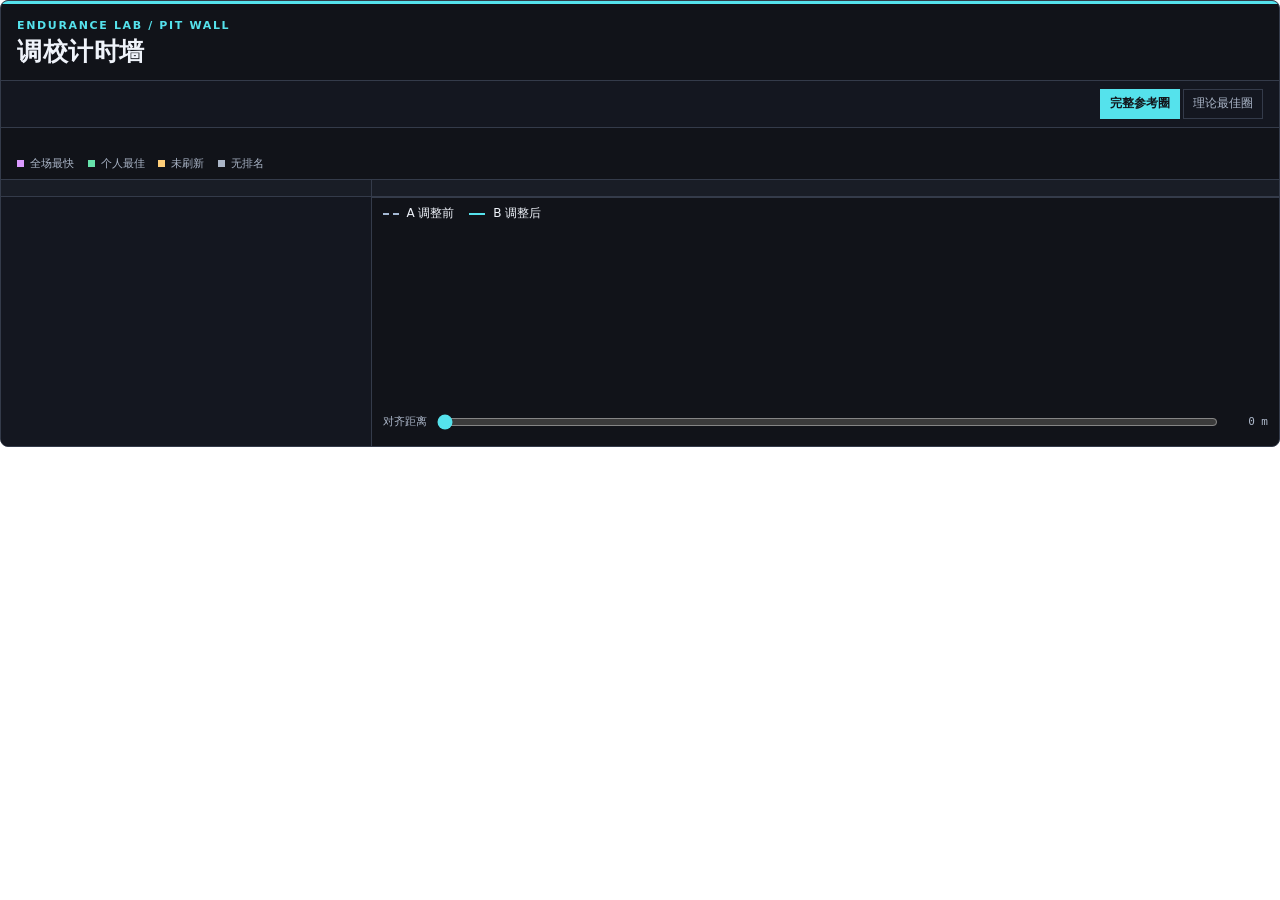
<file: endurance/ui_assets/timing-wall.html>
<!doctype html>
<meta charset="utf-8">
<meta name="viewport" content="width=device-width, initial-scale=1">
<section id="el-wall" aria-label="耐力调教计时墙">
  <header class="wall-top">
    <div><p class="wall-eyebrow">ENDURANCE LAB / PIT WALL</p><h2>调校计时墙</h2></div>
    <div class="wall-context"><b id="el-wall-car"></b><span id="el-wall-context"></span></div>
  </header>

  <div class="wall-bar">
    <span id="el-wall-change"></span>
    <div class="wall-switch" aria-label="圈速比较方式">
      <button type="button" data-mode="ref" aria-pressed="true">完整参考圈</button>
      <button type="button" data-mode="best" aria-pressed="false">理论最佳圈</button>
    </div>
  </div>

  <div class="wall-timing">
    <div class="wall-scroll">
      <div id="el-wall-board">
        <table aria-label="调整前后整圈和分段计时">
          <thead id="el-wall-columns"></thead>
          <tbody id="el-wall-times"></tbody>
        </table>
        <div class="wall-strip" id="el-wall-strip" aria-label="选择赛段"></div>
      </div>
    </div>
    <div class="wall-strip-key"><span><i class="wall-key wall-peak"></i> 全场最快</span><span><i class="wall-key wall-gain"></i> 个人最佳</span><span><i class="wall-key wall-loss"></i> 未刷新</span><span><i class="wall-key"></i> 无排名</span></div>
  </div>

  <div class="wall-desk">
    <aside class="wall-index">
      <div class="wall-panel-head"><h3 id="el-wall-list-title"></h3><span id="el-wall-sector-pair"></span></div>
      <div id="el-wall-turns" aria-label="选择弯道"></div>
      <p id="el-wall-basis" class="wall-basis"></p>
    </aside>

    <div class="wall-channel">
      <div class="wall-panel-head"><div><h3 id="el-wall-detail-title"></h3><span id="el-wall-detail-note"></span></div><strong id="el-wall-corner-delta" class="wall-num"></strong></div>
      <div class="wall-metrics" id="el-wall-metrics"></div>
      <div class="wall-plot-head"><span><i class="wall-a-line"></i> A 调整前</span><span><i class="wall-b-line"></i> B 调整后</span></div>
      <svg id="el-wall-chart" role="img" aria-label="按距离对齐的速度、刹车和油门曲线"></svg>
      <div class="wall-scrub">
        <label for="el-wall-cursor">对齐距离</label>
        <input id="el-wall-cursor" type="range" min="0" max="0" step="1" value="0">
        <output id="el-wall-at" for="el-wall-cursor">0 m</output>
      </div>
      <div id="el-wall-sample" class="wall-sample"></div>
    </div>
  </div>
</section>

<style>
#el-wall {
  color-scheme: dark; --wall-bg: #111319; --wall-pane: #191d26; --wall-header:#141720; --wall-rule: #343b4a;
  --wall-text: #eff3fa; --wall-muted: #abb6c8; --wall-a: #a5b9d4; --wall-b: #55e2ec;
  --wall-fast: #66e2ab; --wall-best: #db9aff; --wall-slow: #ffce79;
  color:var(--wall-text); background:var(--wall-bg); border:1px solid var(--wall-rule);
  border-radius:8px; overflow:hidden; font:14px/1.43 system-ui,"Microsoft YaHei",sans-serif;
}
#el-wall * { box-sizing:border-box; }
#el-wall h2,#el-wall h3,#el-wall p {margin:0}
#el-wall h2 {font-size:25px; font-weight:700; letter-spacing:.02em}
#el-wall h3 {font-size:15px; font-weight:650}
#el-wall .wall-top,#el-wall .wall-context,#el-wall .wall-bar,#el-wall .wall-panel-head {
  display:flex; align-items:center; justify-content:space-between; gap:10px; flex-wrap:wrap;
}
#el-wall .wall-top {padding:14px 16px 11px;border-top:3px solid var(--wall-b)}
#el-wall .wall-eyebrow {font-size:11px;letter-spacing:.15em;color:var(--wall-b);font-weight:650}
#el-wall .wall-context {align-items:flex-end; flex-direction:column; gap:1px}
#el-wall .wall-context span,#el-wall .wall-basis,#el-wall .wall-panel-head span {color:var(--wall-muted);font-size:12px}
#el-wall .wall-bar {padding:8px 16px;border-block:1px solid var(--wall-rule);background:var(--wall-header);font-size:12px;color:var(--wall-muted)}
#el-wall .wall-bar strong {margin-left:7px;color:var(--wall-text)}
#el-wall .wall-num,#el-wall table td,#el-wall .wall-rest,#el-wall .wall-sample,#el-wall output {
  font-family: "Cascadia Mono",Consolas,ui-monospace,monospace; font-variant-numeric:tabular-nums;
}
#el-wall button {border:0; background:none; color:inherit; font:inherit}
#el-wall button:focus-visible,#el-wall input:focus-visible {outline:2px solid var(--wall-b);outline-offset:2px}
#el-wall .wall-switch {display:flex;gap:3px}
#el-wall .wall-switch button {padding:5px 9px; border:1px solid var(--wall-rule)}
#el-wall .wall-switch button[aria-pressed=true] {color:var(--wall-bg);background:var(--wall-b);border-color:var(--wall-b);font-weight:650}
#el-wall .wall-timing {padding:10px 16px 8px}
#el-wall table {border-collapse:collapse;width:100%;font-variant-numeric:tabular-nums}
#el-wall th,#el-wall td {border-bottom:1px solid var(--wall-rule);text-align:right;padding:5px 9px}
#el-wall th:first-child,#el-wall td:first-child {text-align:left}
#el-wall th {color:var(--wall-muted);font-size:11px;font-weight:600;letter-spacing:.06em}
#el-wall th button {padding:4px 8px;border:1px solid transparent}
#el-wall th button[aria-pressed=true] {color:var(--wall-b);border-color:var(--wall-rule);background:var(--wall-pane)}
#el-wall table td {white-space:nowrap;font-size:15px}
#el-wall table td:last-child {font-weight:700}
#el-wall td:first-child {font-family:inherit;font-size:13px;font-weight:650}
#el-wall .wall-row-key {display:inline-block;width:17px;margin-right:5px}
#el-wall .wall-a {color:var(--wall-a)} #el-wall .wall-b {color:var(--wall-b)}
#el-wall .wall-split-active {background:var(--wall-pane)}
#el-wall .wall-delta td {font-size:13px;background:var(--wall-header)}
#el-wall .wall-delta td:not(:first-child) {color:var(--wall-muted)}
#el-wall .wall-gain {color:var(--wall-fast)} #el-wall .wall-peak {color:var(--wall-best)} #el-wall .wall-loss {color:var(--wall-slow)}
#el-wall .wall-strip {display:grid;grid-template-columns:repeat(3,minmax(0,1fr));gap:9px;margin-top:9px}
#el-wall .wall-grp {display:grid;grid-template-columns:repeat(3,minmax(0,1fr));gap:2px}
#el-wall .wall-mark {padding:1px 2px 3px;min-width:0;text-align:center;font-size:11px;font-weight:700;color:var(--wall-muted)}
#el-wall .wall-mark::after {display:block;content:"";background:currentColor;height:4px;opacity:.76}
#el-wall .wall-mark[aria-pressed=true] {background:var(--wall-pane);box-shadow:inset 0 0 0 1px var(--wall-b)}
#el-wall .wall-mark.wall-gain {color:var(--wall-fast)} #el-wall .wall-mark.wall-peak {color:var(--wall-best)} #el-wall .wall-mark.wall-loss {color:var(--wall-slow)}
#el-wall .wall-strip-key {display:flex;flex-wrap:wrap;gap:8px 13px;color:var(--wall-muted);font-size:11px;margin-top:5px}
#el-wall .wall-key {display:inline-block;width:7px;height:7px;background:currentColor;margin-right:3px}
#el-wall .wall-desk {display:grid;grid-template-columns:minmax(205px,29%) minmax(0,1fr);border-top:1px solid var(--wall-rule)}
#el-wall .wall-index {border-right:1px solid var(--wall-rule);background:var(--wall-header)}
#el-wall .wall-panel-head {padding:8px 11px;border-bottom:1px solid var(--wall-rule);background:var(--wall-pane)}
#el-wall .wall-turn {display:flex;width:100%;justify-content:space-between;align-items:center;gap:8px;text-align:left;
  border-bottom:1px solid var(--wall-rule);padding:8px 11px;font-size:13px}
#el-wall .wall-turn[aria-pressed=true] {background:var(--wall-pane);box-shadow:inset 3px 0 var(--wall-b)}
#el-wall .wall-turn span:last-child {white-space:nowrap}
#el-wall .wall-rest {padding:7px 11px;color:var(--wall-muted);font-size:11px;border-bottom:1px solid var(--wall-rule)}
#el-wall .wall-basis {padding:9px 11px}
#el-wall .wall-metrics {display:grid;grid-template-columns:repeat(4,minmax(0,1fr));border-bottom:1px solid var(--wall-rule)}
#el-wall .wall-metrics > div {padding:6px 9px;border-right:1px solid var(--wall-rule);min-width:0}
#el-wall .wall-metrics > div:last-child {border-right:0}
#el-wall .wall-metrics small {display:block;color:var(--wall-muted);font-size:11px}
#el-wall .wall-metrics b {font-size:14px;display:block;margin:1px 0;font-weight:650}
#el-wall .wall-metrics span {font-size:11px;color:var(--wall-muted)}
#el-wall .wall-plot-head {display:flex;gap:15px;padding:7px 11px 0;font-size:12px}
#el-wall .wall-plot-head i {display:inline-block;width:16px;vertical-align:middle;margin-right:4px}
#el-wall .wall-a-line {border-top:2px dashed var(--wall-a)}
#el-wall .wall-b-line {border-top:2px solid var(--wall-b)}
#el-wall-chart {width:100%;display:block;height:187px;overflow:hidden}
#el-wall-chart text {fill:var(--wall-muted);font:11px system-ui,sans-serif}
#el-wall-chart .wall-grid {stroke:var(--wall-rule)}
#el-wall-chart .wall-line-a {stroke:var(--wall-a);stroke-dasharray:4 3}
#el-wall-chart .wall-line-b {stroke:var(--wall-b)}
#el-wall-chart .wall-cursor-line {stroke:var(--wall-muted);stroke-width:1}
#el-wall .wall-scrub {display:flex;gap:8px;align-items:center;padding:2px 11px;font-size:11px;color:var(--wall-muted)}
#el-wall input {flex:1;min-width:45px;accent-color:var(--wall-b)}
#el-wall output {min-width:40px;text-align:right}
#el-wall .wall-sample {padding:3px 11px 9px;color:var(--wall-muted);font-size:11px}
@media(max-width:650px) {
  #el-wall .wall-desk {grid-template-columns:minmax(0,1fr)}
  #el-wall .wall-index {border-right:0}
  #el-wall .wall-context {align-items:flex-start}
}
@media(max-width:385px) {
  #el-wall .wall-timing,#el-wall .wall-bar,#el-wall .wall-top {padding-inline:7px}
  #el-wall th,#el-wall td {padding-inline:3px}
  #el-wall table td {font-size:12px}
  #el-wall td:first-child,#el-wall .wall-delta td {font-size:11px}
  #el-wall .wall-metrics {grid-template-columns:repeat(2,minmax(0,1fr))}
  #el-wall .wall-metrics > div:nth-child(-n+2) {border-bottom:1px solid var(--wall-rule)}
}
@media(pointer:coarse) {
  #el-wall button {min-height:44px}
}

html, body { margin:0; padding:0; background:transparent }
#el-wall .wall-scroll { overflow-x:auto; padding-bottom:4px }
#el-wall table { table-layout:fixed }
#el-wall th:first-child { width:96px }
#el-wall th:last-child { width:91px }
#el-wall .wall-strip { display:flex; margin-inline:96px 91px; gap:2px }
#el-wall .wall-mark { flex:1 1 0; white-space:nowrap }
#el-wall button:disabled { opacity:.48 }
#el-wall .wall-metrics { grid-template-columns:repeat(5,minmax(0,1fr)) }
#el-wall [hidden] {display:none !important}
@media(max-width:420px) {
  #el-wall .wall-metrics {grid-template-columns:repeat(2,minmax(0,1fr))}
  #el-wall .wall-metrics > div {border-bottom:1px solid var(--wall-rule)}
  #el-wall th:first-child {width:74px}
  #el-wall th:last-child {width:70px}
  #el-wall .wall-strip {margin-inline:74px 70px}
}
</style>
</file>
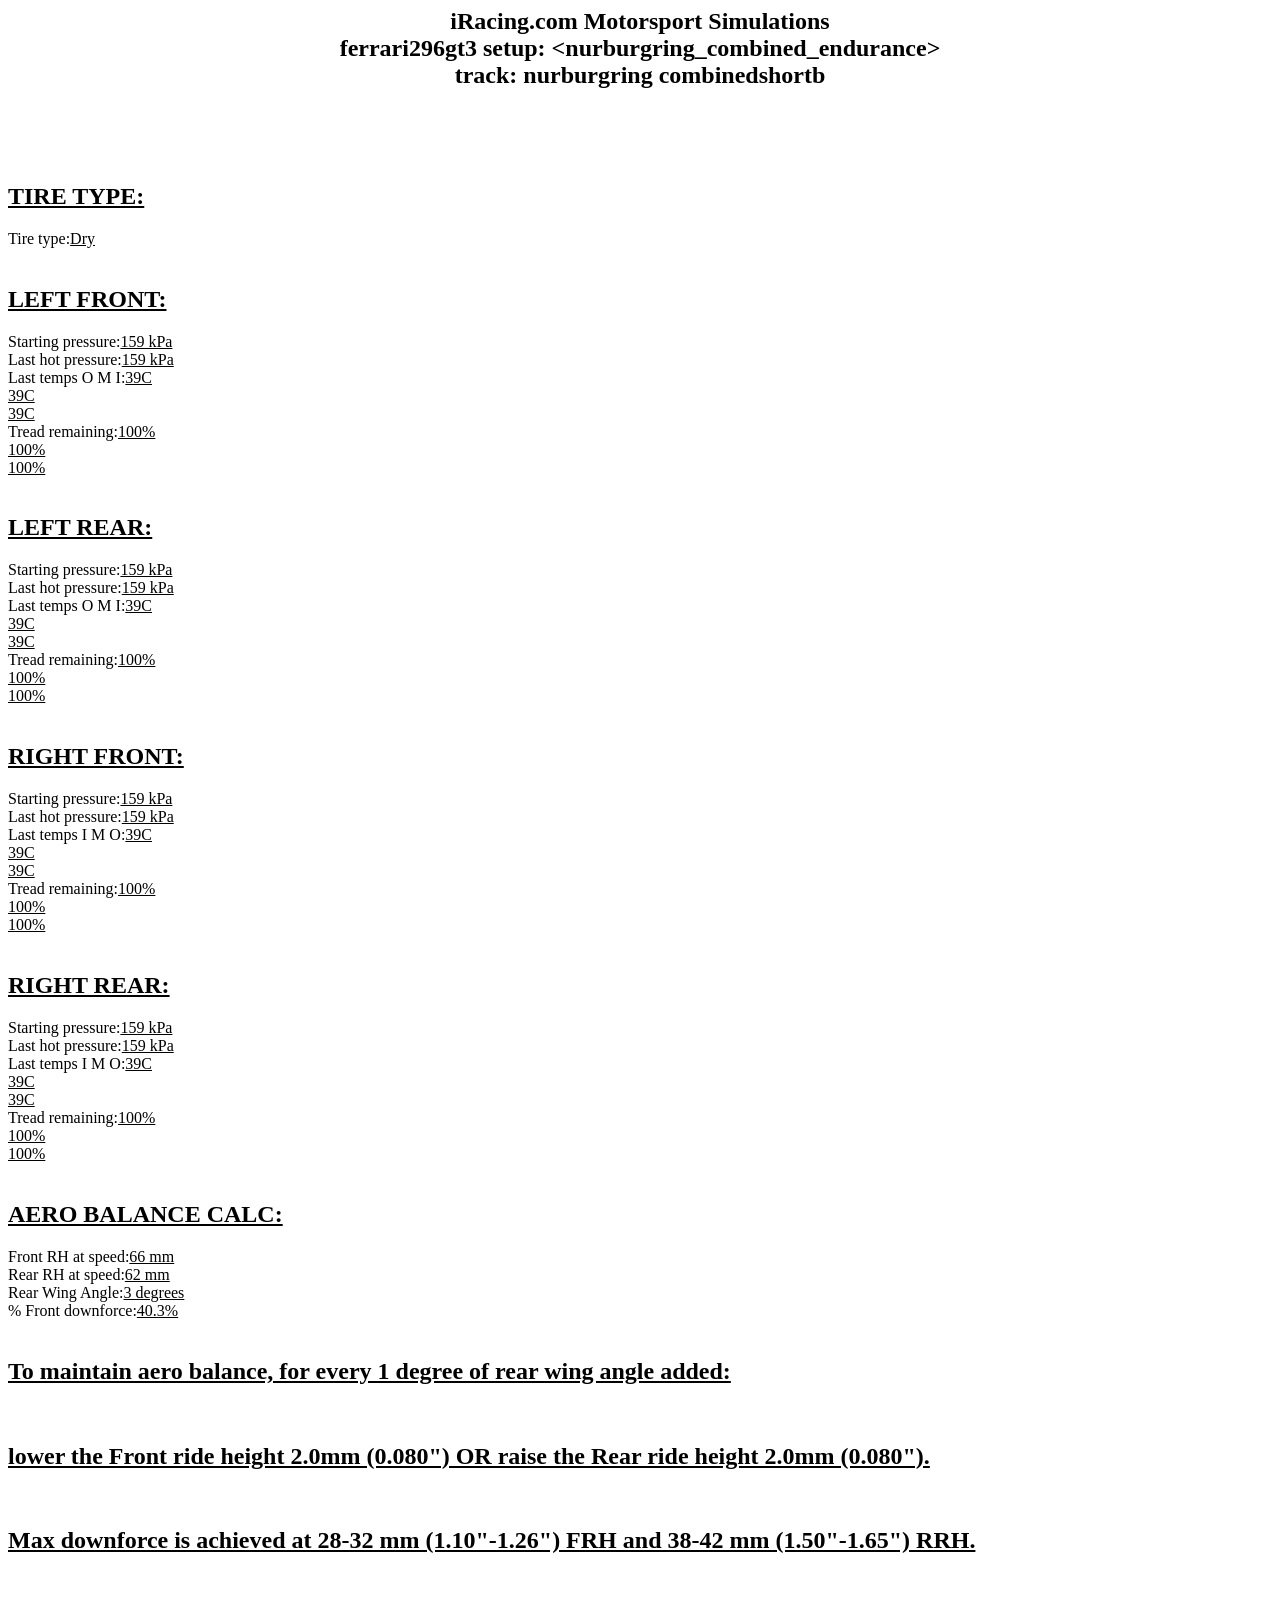
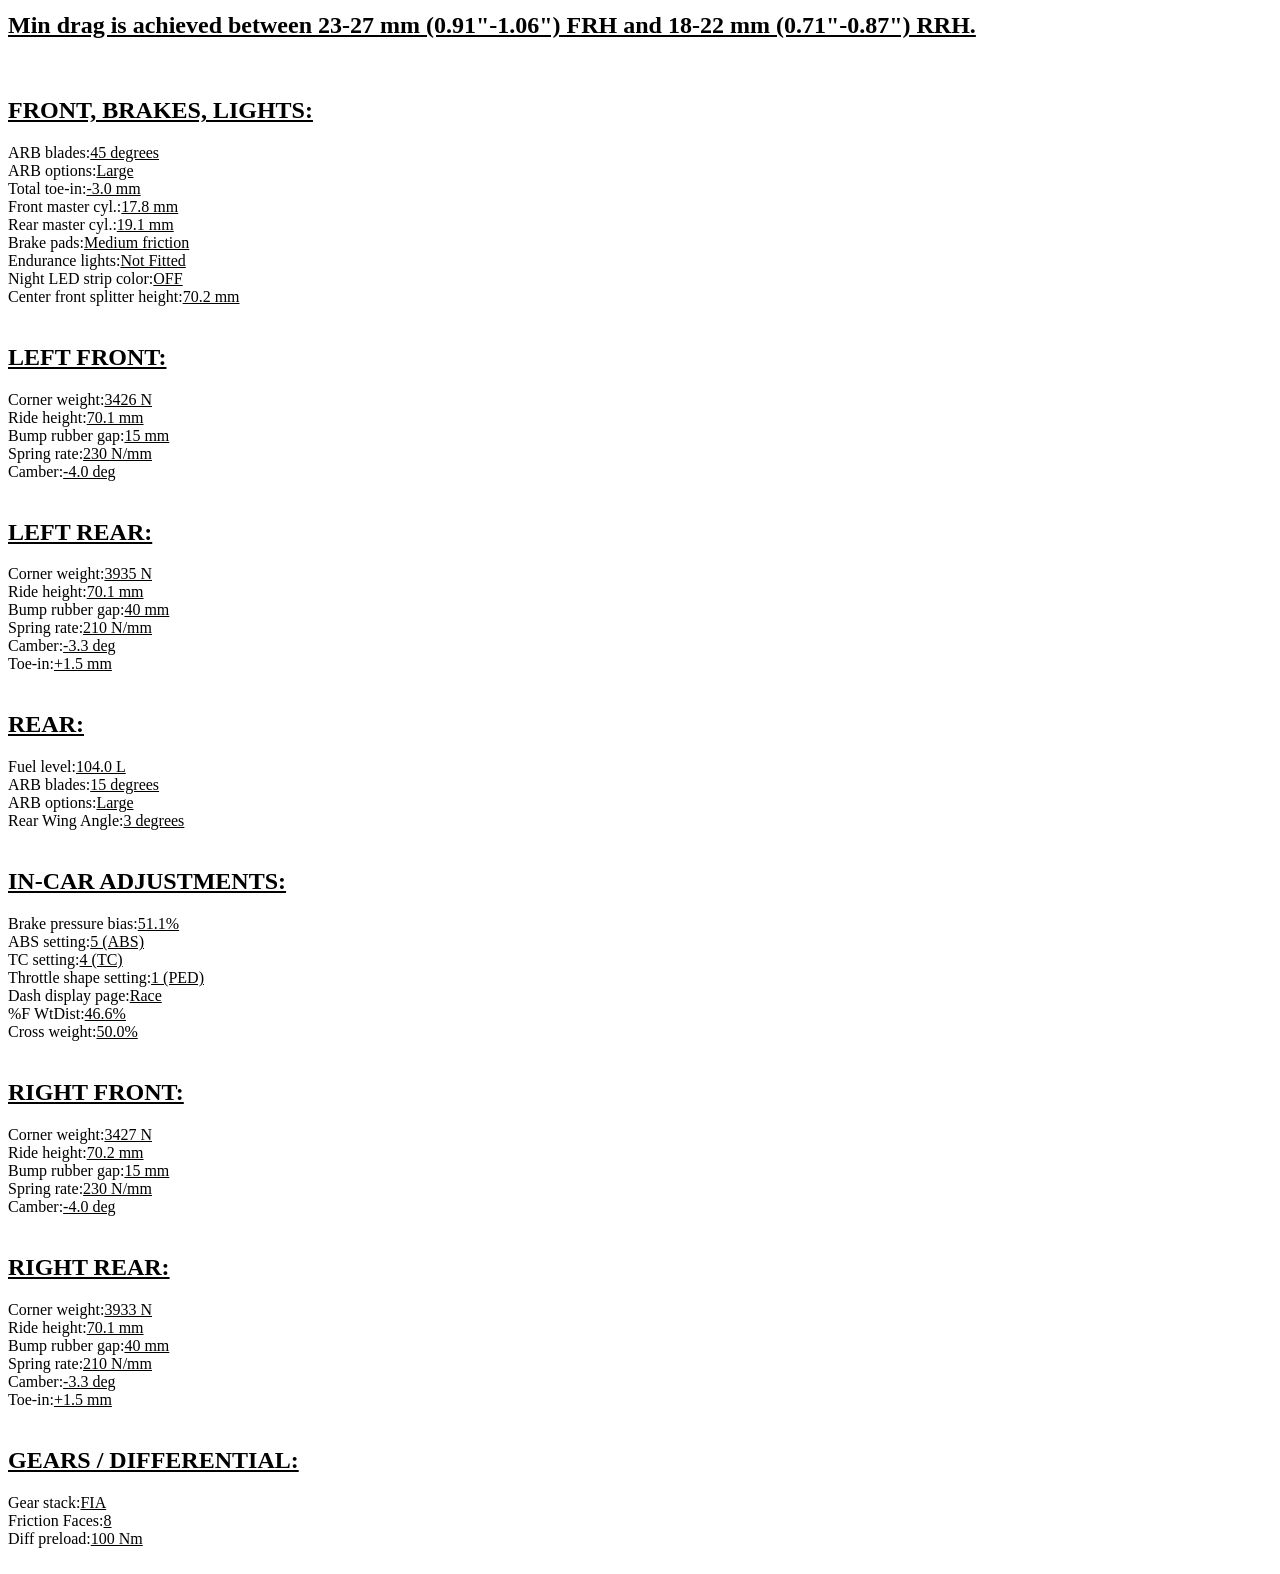
<file: tests/fixtures/ferrari296_real_export.htm>
<!DOCTYPE HTML PUBLIC "-//W3C//DTD HTML 4.0 Transitional//EN">
<html>
		<head>
			<title>iRacing.com Motorsport Simulations Car Setup</title>
			<meta name="GENERATOR" content="iRacing.com Simulator">
		</head>

		<body>

			<H2 align="center">iRacing.com Motorsport Simulations<br>
			ferrari296gt3 setup: &lt;nurburgring_combined_endurance&gt;<br>
			track: nurburgring combinedshortb</H2><br>
			<br>
	<br>
<H2><U>TIRE TYPE:</U></H2>
Tire type:<U>Dry</U><br><br>
<H2><U>LEFT FRONT:</U></H2>
Starting pressure:<U>159 kPa</U><br>Last hot pressure:<U>159 kPa</U><br>Last temps O M I:<U>39C</U><br><U>39C</U><br><U>39C</U><br>Tread remaining:<U>100%</U><br><U>100%</U><br><U>100%</U><br><br>
<H2><U>LEFT REAR:</U></H2>
Starting pressure:<U>159 kPa</U><br>Last hot pressure:<U>159 kPa</U><br>Last temps O M I:<U>39C</U><br><U>39C</U><br><U>39C</U><br>Tread remaining:<U>100%</U><br><U>100%</U><br><U>100%</U><br><br>
<H2><U>RIGHT FRONT:</U></H2>
Starting pressure:<U>159 kPa</U><br>Last hot pressure:<U>159 kPa</U><br>Last temps I M O:<U>39C</U><br><U>39C</U><br><U>39C</U><br>Tread remaining:<U>100%</U><br><U>100%</U><br><U>100%</U><br><br>
<H2><U>RIGHT REAR:</U></H2>
Starting pressure:<U>159 kPa</U><br>Last hot pressure:<U>159 kPa</U><br>Last temps I M O:<U>39C</U><br><U>39C</U><br><U>39C</U><br>Tread remaining:<U>100%</U><br><U>100%</U><br><U>100%</U><br><br>
<H2><U>AERO BALANCE CALC:</U></H2>
Front RH at speed:<U>66 mm</U><br>Rear RH at speed:<U>62 mm</U><br>Rear Wing Angle:<U>3 degrees</U><br>% Front downforce:<U>40.3%</U><br><br>
<H2><U>To maintain aero balance, for every 1 degree of rear wing angle added:</U></H2>
<br>
<H2><U>lower the Front ride height 2.0mm (0.080") OR raise the Rear ride height 2.0mm (0.080").</U></H2>
<br>
<H2><U>Max downforce is achieved at 28-32 mm (1.10"-1.26") FRH and 38-42 mm (1.50"-1.65") RRH.</U></H2>
<br>
<H2><U>Min drag is achieved between 23-27 mm (0.91"-1.06") FRH and 18-22 mm (0.71"-0.87") RRH.</U></H2>
<br>
<H2><U>FRONT, BRAKES, LIGHTS:</U></H2>
ARB blades:<U>45 degrees</U><br>ARB options:<U>Large</U><br>Total toe-in:<U>-3.0 mm</U><br>Front master cyl.:<U>17.8 mm</U><br>Rear master cyl.:<U>19.1 mm</U><br>Brake pads:<U>Medium friction</U><br>Endurance lights:<U>Not Fitted</U><br>Night LED strip color:<U>OFF</U><br>Center front splitter height:<U>70.2 mm</U><br><br>
<H2><U>LEFT FRONT:</U></H2>
Corner weight:<U>3426 N</U><br>Ride height:<U>70.1 mm</U><br>Bump rubber gap:<U>15 mm</U><br>Spring rate:<U>230 N/mm</U><br>Camber:<U>-4.0 deg</U><br><br>
<H2><U>LEFT REAR:</U></H2>
Corner weight:<U>3935 N</U><br>Ride height:<U>70.1 mm</U><br>Bump rubber gap:<U>40 mm</U><br>Spring rate:<U>210 N/mm</U><br>Camber:<U>-3.3 deg</U><br>Toe-in:<U>+1.5 mm</U><br><br>
<H2><U>REAR:</U></H2>
Fuel level:<U>104.0 L</U><br>ARB blades:<U>15 degrees</U><br>ARB options:<U>Large</U><br>Rear Wing Angle:<U>3 degrees</U><br><br>
<H2><U>IN-CAR ADJUSTMENTS:</U></H2>
Brake pressure bias:<U>51.1%</U><br>ABS setting:<U>5 (ABS)</U><br>TC setting:<U>4 (TC)</U><br>Throttle shape setting:<U>1 (PED)</U><br>Dash display page:<U>Race </U><br>%F WtDist:<U>46.6%</U><br>Cross weight:<U>50.0%</U><br><br>
<H2><U>RIGHT FRONT:</U></H2>
Corner weight:<U>3427 N</U><br>Ride height:<U>70.2 mm</U><br>Bump rubber gap:<U>15 mm</U><br>Spring rate:<U>230 N/mm</U><br>Camber:<U>-4.0 deg</U><br><br>
<H2><U>RIGHT REAR:</U></H2>
Corner weight:<U>3933 N</U><br>Ride height:<U>70.1 mm</U><br>Bump rubber gap:<U>40 mm</U><br>Spring rate:<U>210 N/mm</U><br>Camber:<U>-3.3 deg</U><br>Toe-in:<U>+1.5 mm</U><br><br>
<H2><U>GEARS / DIFFERENTIAL:</U></H2>
Gear stack:<U>FIA</U><br>Friction Faces:<U>8</U><br>Diff preload:<U>100 Nm</U><br><br>
</body></html>
</file>
